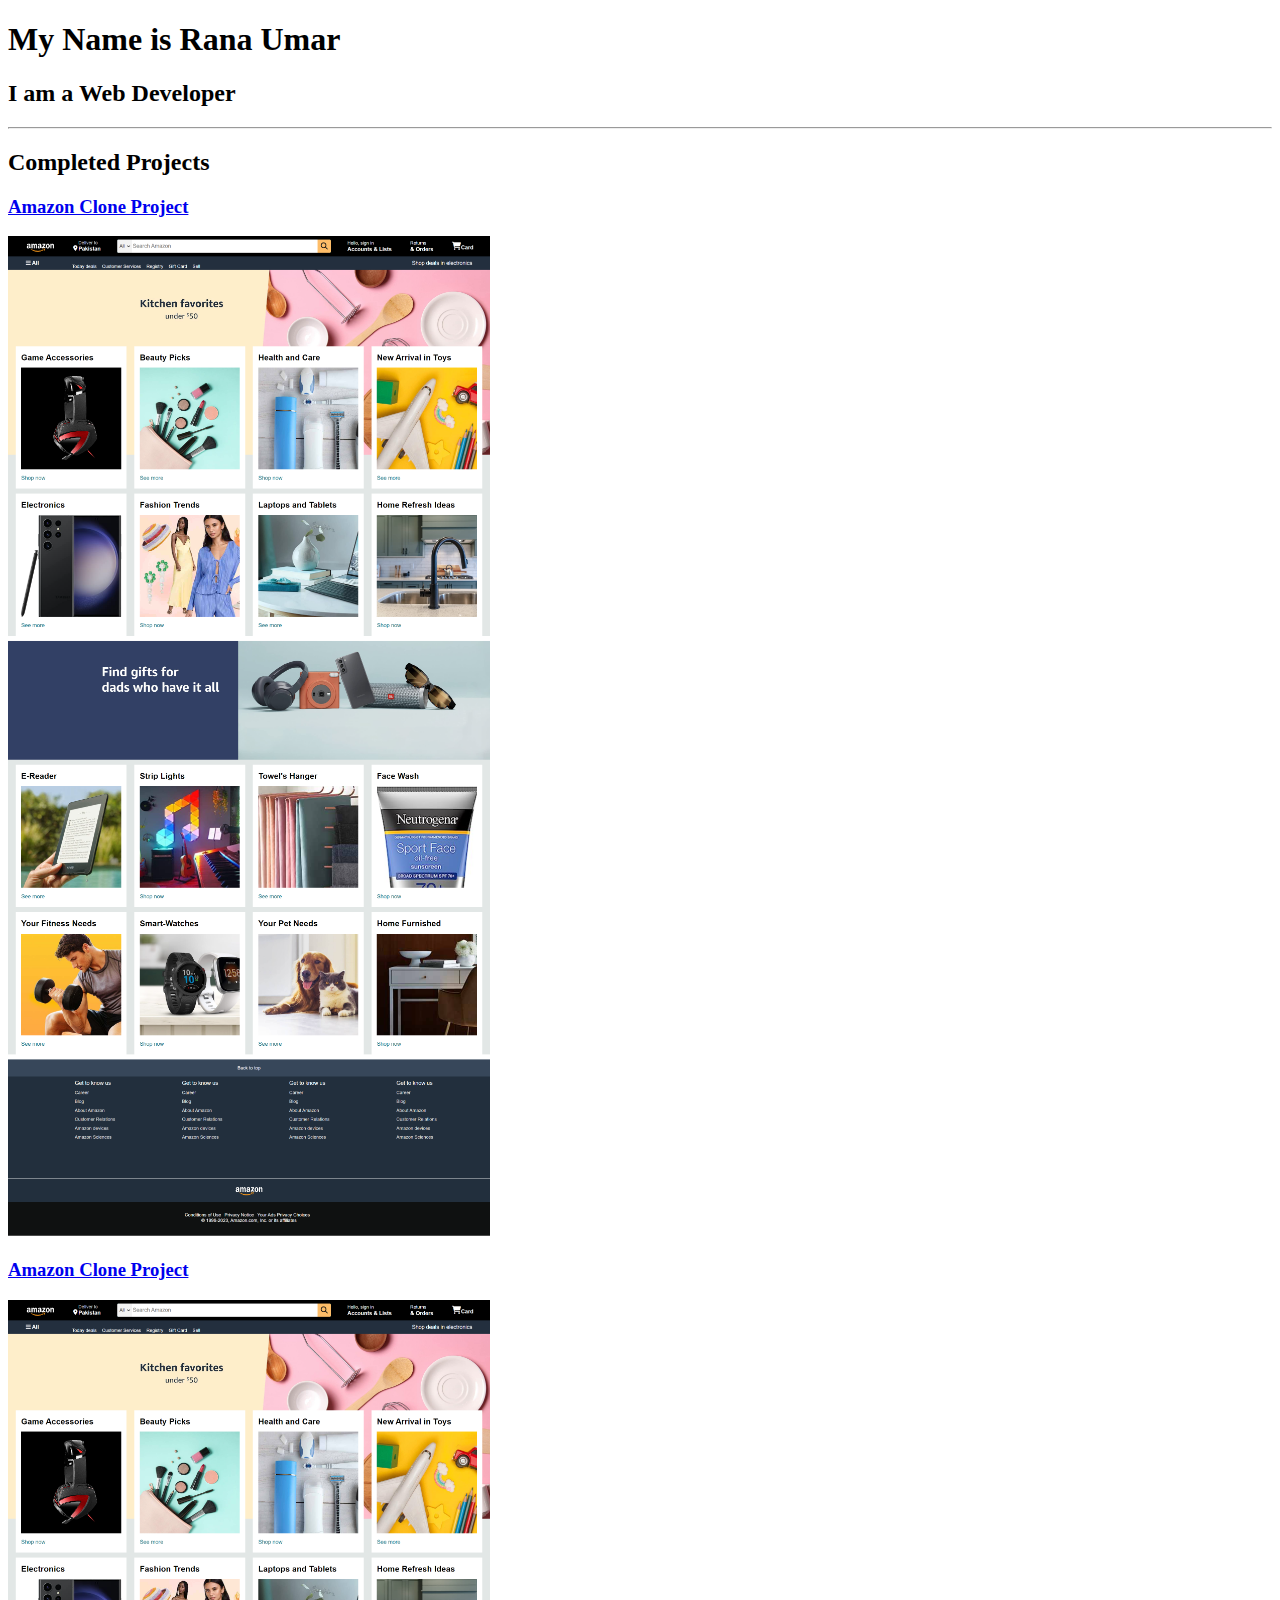
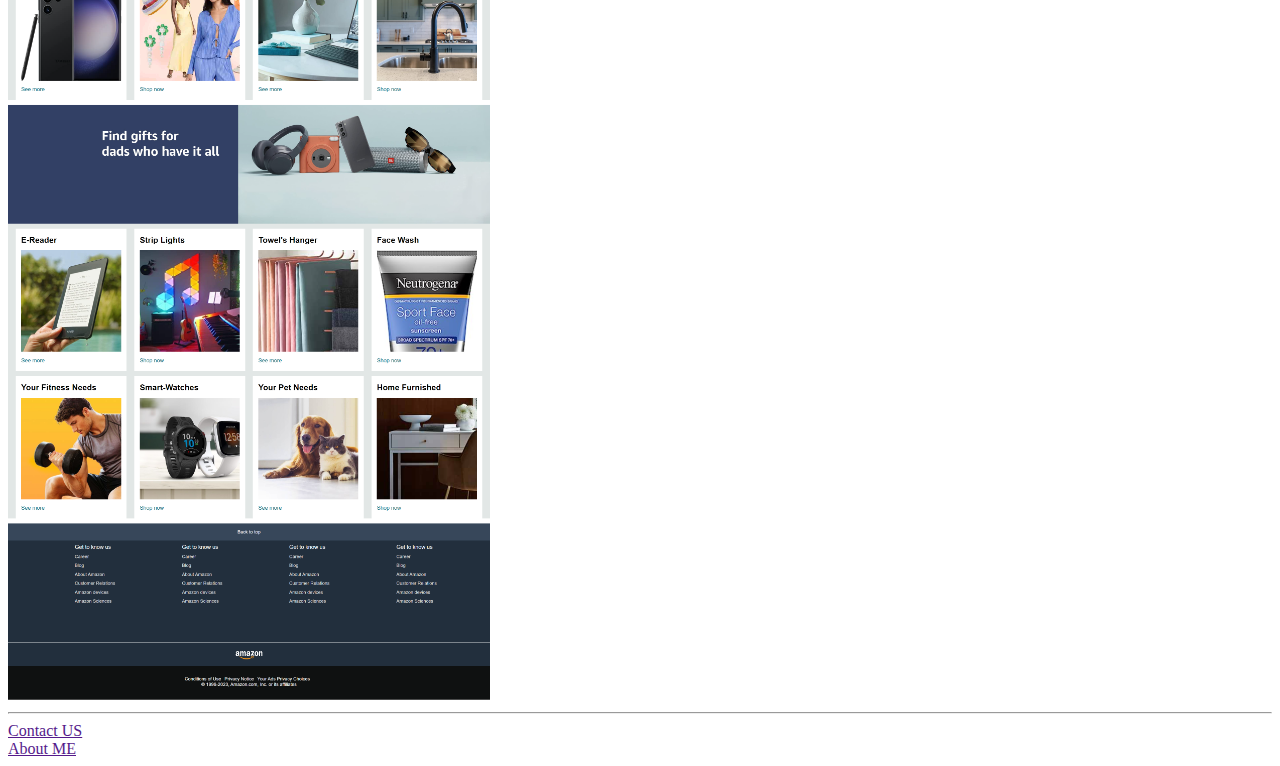
<file: index.html>
<!DOCTYPE html>
<html lang="en">
<head>
    <meta charset="UTF-8">
    <meta name="viewport" content="width=device-width, initial-scale=1.0">
    <title>My Portfolio</title>
</head>
<body>
    <h1>My Name is Rana Umar</h1>
    <h2>I am a Web Developer</h2>

    <hr>

    <h2>Completed Projects</h2>
    
    <h3><a href="Amazon Clone/index.html">Amazon Clone Project</a></h3>
    <img src="Images/Amazon.png" alt="Image/Screenshot of Amazon Clone Project" height="1000px">
    <h3><a href="Amazon Clone/index.html">Amazon Clone Project</a></h3>
    <img src="Images/Amazon.png" alt="Image/Screenshot of Amazon Clone Project" height="1000px">

    
    

    <hr>

    <a href="">Contact US</a>
    <br>
    <a href="">About ME</a>
</body>
</html>
</file>
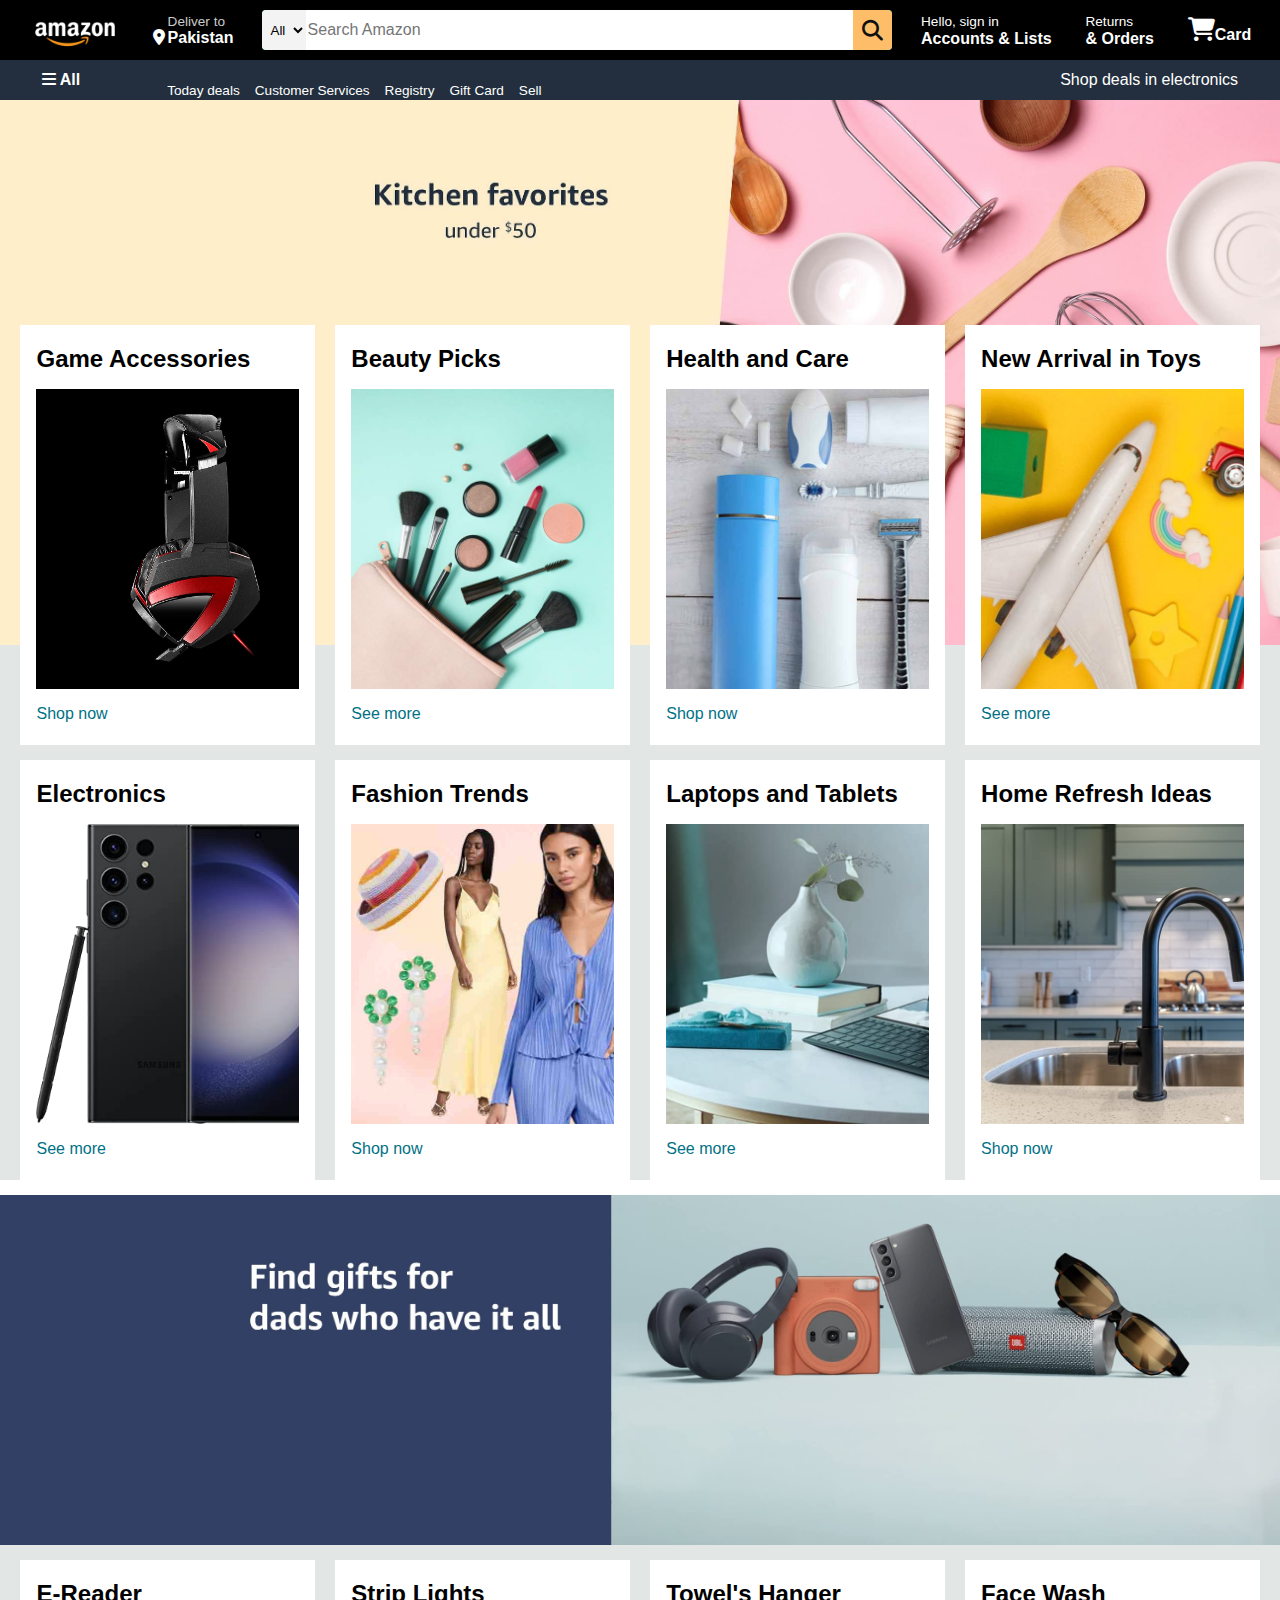
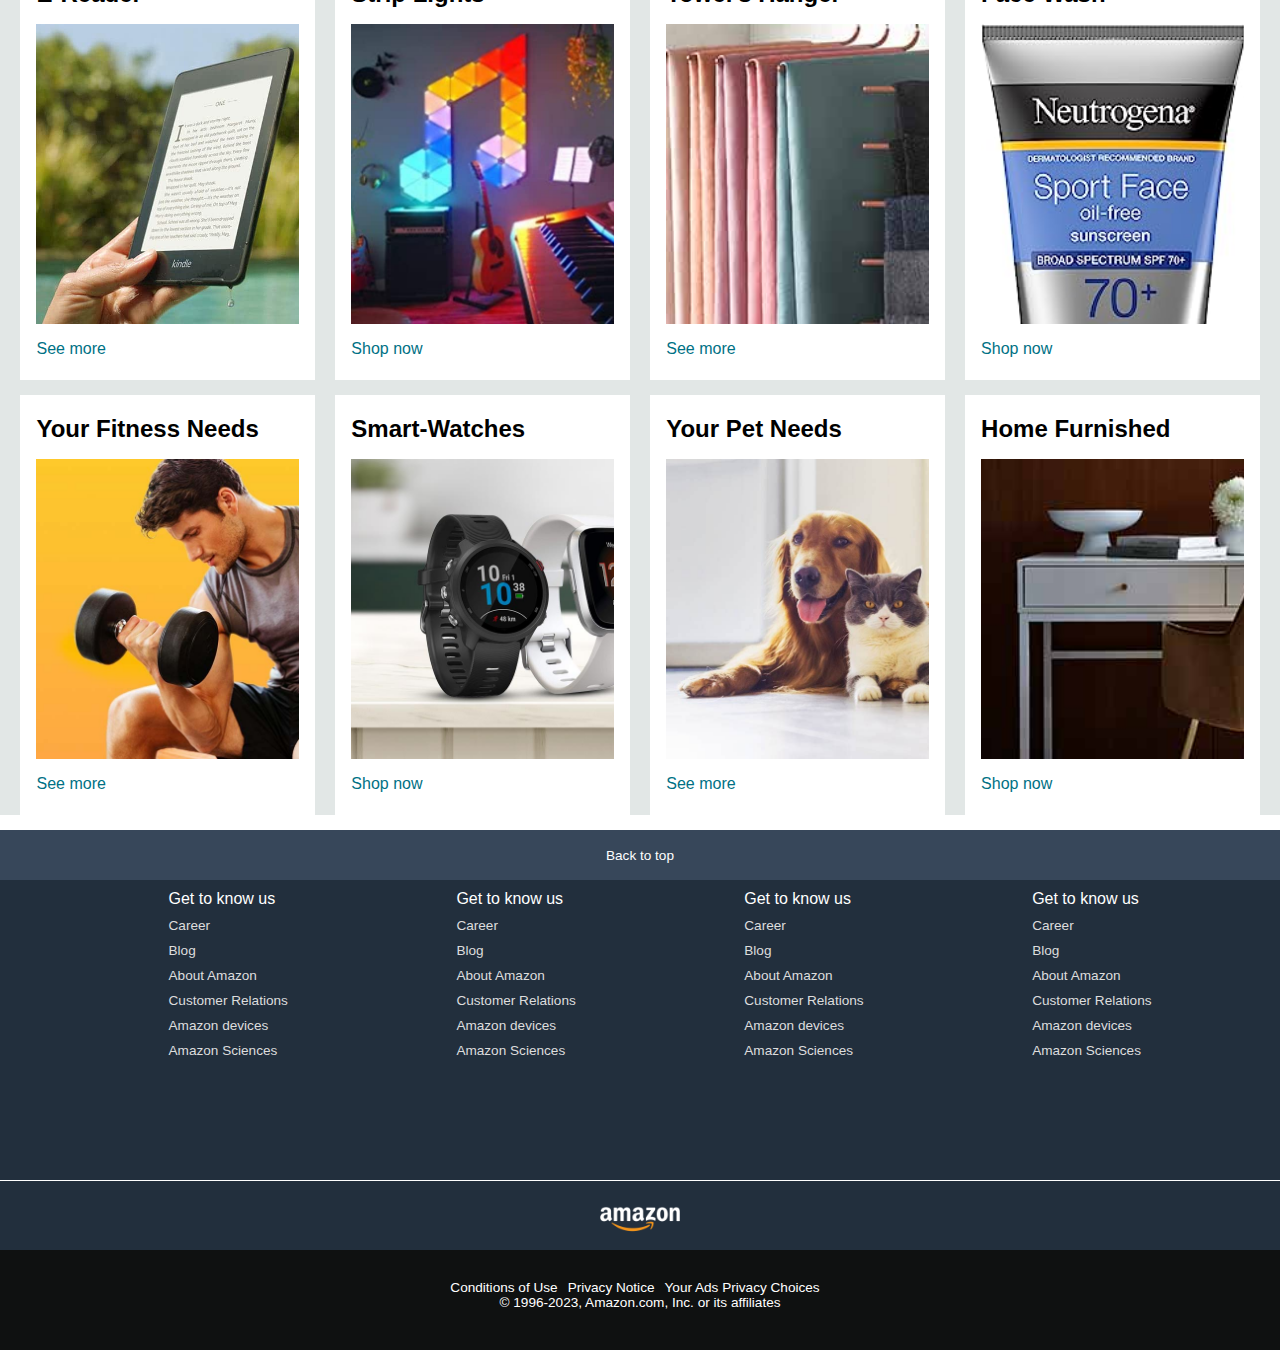
<file: Amazon Clone/index.html>
<!DOCTYPE html>
<html lang="en">

<head>
    <meta charset="UTF-8">
    <meta name="viewport" content="width=device-width, initial-scale=1.0">
    <title>Document</title>
    <link rel="stylesheet" href="https://cdnjs.cloudflare.com/ajax/libs/font-awesome/6.4.0/css/all.min.css">
    <link rel="stylesheet" href="style.css">
</head>
<body>

    <header>
        <div class="nav-bar">
            <div class="nav-logo border">
                <div class="logo"></div>
            </div>


            <div class="nav-address border">
                <p class="first-add">Deliver to</p>
                <div class="address-icon">
                    <i class="fa-solid fa-location-dot"></i>
                    <p class="sec-add">Pakistan</p>
                </div>  
            </div>


            <div class="nav-search">

                <select class="search-select">
                    <option>All</option>
                </select>
                <input type="text" placeholder="Search Amazon" class="search-input">
                <div class="search-icon"><i class="fa-solid fa-magnifying-glass"></i></div>
            </div>





            <div class="nav-signin border">
                <p><span>Hello, sign in</span></p>
                <p class="signin-sec">Accounts & Lists</p>
            </div>




            <div class="nav-return border">
                <p><span>Returns</span></p>
                <p class="return-sec">& Orders</p>
            </div>




            <div class="card border">
                <div class="card-logo">
                    <i class="fa-solid fa-cart-shopping"></i>
                </div>
                <p>Card</p>
            </div>
        </div>







        <div class="panel ">
            <div class="panel-all border">
                <i class="fa-solid fa-bars"></i>
                All
            </div>

            <div class="panel-ops ">
                <ul>
                    <li class="border"><a href="#">Today deals</a></li>
                    <li class="border"><a href="#">Customer Services</a></li>
                    <li class="border"><a href="#">Registry</a></li>
                    <li class="border"><a href="#">Gift Card</a></li>
                    <li class="border"><a href="#">Sell</a></li>
                </ul>
            </div>

            <div class="panel-deals border">
                Shop deals in electronics
            </div>
        </div>

        
    </header>


    <div class="hero-section">
    </div>


    <div class="container">
        <div class="box">
            <div class="box-content">
            <H2>Game Accessories</H2>
            <div class="box-image" style="background-image: url(images/1.jpg);"></div>
            <p>Shop now</p>
        </div>
        </div>


        <div class="box">
             <div class="box-content">
            <H2>Beauty Picks</H2>
            <div class="box-image" style="background-image: url(images/beauty.jpg);"></div>
            <p>See more</p>
        </div>
        </div>
        <div class="box">
             <div class="box-content">
            <H2>Health and Care</H2>
            <div class="box-image" style="background-image: url(images/box2_image.jpg);"></div>
            <p>Shop now</p>
        </div>
        </div>
        <div class="box">
             <div class="box-content">
            <H2>New Arrival in Toys</H2>
            <div class="box-image" style="background-image: url(images/box7_image.jpg);"></div>
            <p>See more</p>
        </div>
        </div>
        
    </div>




    <div class="container">
        <div class="box1">
            <div class="box-content">
            <H2>Electronics</H2>
            <div class="box-image" style="background-image: url(images/box4_image.jpg);"></div>
            <p>See more</p>
        </div>
        </div>


        <div class="box1">
             <div class="box-content">
            <H2>Fashion Trends</H2>
            <div class="box-image" style="background-image: url(images/box8_image.jpg);"></div>
            <p>Shop now</p>
        </div>
        </div>
        <div class="box1">
             <div class="box-content">
            <H2>Laptops and Tablets</H2>
            <div class="box-image" style="background-image: url(images/laptop.jpg);"></div>
            <p>See more</p>
        </div>
        </div>
        <div class="box1">
             <div class="box-content">
            <H2>Home Refresh Ideas</H2>
            <div class="box-image" style="background-image: url(images/home.jpg);"></div>
            <p>Shop now</p>
        </div>
        </div>
        
        
    </div>





    <div class="Banner-section">
    </div>






    <div class="container">
        <div class="box1">
            <div class="box-content">
            <H2>E-Reader</H2>
            <div class="box-image" style="background-image: url(images/reader.jpg);"></div>
            <p>See more</p>
        </div>
        </div>


        <div class="box1">
             <div class="box-content">
            <H2>Strip Lights</H2>
            <div class="box-image" style="background-image: url(images/lights.jpg);"></div>
            <p>Shop now</p>
        </div>
        </div>
        <div class="box1">
             <div class="box-content">
            <H2>Towel's Hanger</H2>
            <div class="box-image" style="background-image: url(images/box1_image.jpg);"></div>
            <p>See more</p>
        </div>
        </div>
        <div class="box1">
             <div class="box-content">
            <H2>Face Wash</H2>
            <div class="box-image" style="background-image: url(images/banner.jpg);"></div>
            <p>Shop now</p>
        </div>
        </div>
        
        
    </div>




    <div class="container">
        <div class="box1">
            <div class="box-content">
            <H2>Your Fitness Needs</H2>
            <div class="box-image" style="background-image: url(images/fitness.jpg);"></div>
            <p>See more</p>
        </div>
        </div>


        <div class="box1">
             <div class="box-content">
            <H2>Smart-Watches</H2>
            <div class="box-image" style="background-image: url(images/smart.jpg);"></div>
            <p>Shop now</p>
        </div>
        </div>
        <div class="box1">
             <div class="box-content">
            <H2>Your Pet Needs</H2>
            <div class="box-image" style="background-image: url(images/box6_image.jpg);"></div>
            <p>See more</p>
        </div>
        </div>
        <div class="box1">
             <div class="box-content">
            <H2>Home Furnished</H2>
            <div class="box-image" style="background-image: url(images/box3_image.jpg);"></div>
            <p>Shop now</p>
        </div>
        </div>
        
        
    </div>









    <footer>
        <div class="foot-panel1">
            Back to top
        </div>


        <div class="foot-panel2">
            <ul>
                <p>Get to know us</p>
                <a href="">Career</a>
                <a href="">Blog</a>
                <a href="">About Amazon</a>
                <a href="">Customer Relations</a>
                <a href="">Amazon devices</a>
                <a href="">Amazon Sciences</a>
            </ul>
            <ul>
                <p>Get to know us</p>
                <a href="">Career</a>
                <a href="">Blog</a>
                <a href="">About Amazon</a>
                <a href="">Customer Relations</a>
                <a href="">Amazon devices</a>
                <a href="">Amazon Sciences</a>
            </ul>
            <ul>
                <p>Get to know us</p>
                <a href="">Career</a>
                <a href="">Blog</a>
                <a href="">About Amazon</a>
                <a href="">Customer Relations</a>
                <a href="">Amazon devices</a>
                <a href="">Amazon Sciences</a>
            </ul>
            <ul>
                <p>Get to know us</p>
                <a href="">Career</a>
                <a href="">Blog</a>
                <a href="">About Amazon</a>
                <a href="">Customer Relations</a>
                <a href="">Amazon devices</a>
                <a href="">Amazon Sciences</a>
            </ul>
        </div>


        <div class="foot-panel3">
            <div class="logo1"></div>
        </div>



        <div class="foot-panel4">
            <div class="pages">
                <a>Conditions of Use</a>
                <a>Privacy Notice</a>
                <a>Your Ads Privacy Choices</a>
            </div>
            <div class="copyright">
                © 1996-2023, Amazon.com, Inc. or its affiliates
            </div>
        </div>
    </footer>
</body>

</html>
</file>
<file: Amazon Clone/style.css>
*{
margin: 0px;
font-family: Arial, Helvetica, sans-serif;
box-sizing: border-box;
}

.nav-bar{
    height: 60px;
    background-color: black;
    color: white;
    display: flex;
    align-items: center;
    justify-content: space-evenly;
    
}

.nav-logo{
    height: 50px;
    width: 100px;
}
.logo{
    background-image: url(images/amazon_logo.png);
    height: 50px;
    width: 100px;
    background-size: cover;
}

.border{
    border: 1.5px solid transparent;
}
.border:hover{
    border: 1.5px solid white;
}







.nav-address{
    padding: 4px;
}
.address-icon{
    display: flex;
    justify-content: center;
}

.first-add{
    color: #cccccc;
    font-size: 0.85rem;
    margin-left: 15px;


}
.sec-add{
    margin-left: 3px;
     font-size: 1rem;
     font-weight: 700;
}






.nav-search{
    display: flex;
    background-color: aqua;
    height: 40px;
    width: 630px;
    border-radius: 4px;
    justify-content:space-evenly;
}

.search-select{
    background-color: #f3f3f3;
    width: 50px;
    
    text-align: center;
    border-top-left-radius:4px ;
    border-bottom-left-radius:4px ;
    border: none;

}


.search-input{
    width: 100%;
    font-size: 1rem;
    border: none;
}
.search-icon{
    width: 45px;
    font-size: 1.3rem;
    border: none;
    display: flex;
    align-items: center;
    justify-content: center;
    background-color: #febd68;
    color: #0f1111;
    border-top-right-radius:4px ;
    border-bottom-right-radius:4px;
}






.nav-signin{
    padding: 4px;
}


.nav-signin span{
    font-size: 0.85rem;
}

.signin-sec{
    font-size: 1rem;
    font-weight: 700;
}




.nav-return{
    padding: 4px;
}

.nav-return span{
    font-size: 0.85rem;
}

.return-sec{
    font-size: 1rem;
    font-weight: 700;
}





.card{
    display: flex;
    align-items: end;
    padding: 4px;
}

.card-logo{
    font-size: 1.5rem;
}

.card p{
    font-size: 1rem;
    font-weight: 700;
}





.panel{
    display: flex;
    background-color: #232f3e;
    height: 40px;
    color: white;
    justify-content: space-evenly;
    align-items: center;
}

.panel-all{
    padding: 4px;
    font-weight: 700;;
}
.panel-deals{
    padding: 4px;
}

.panel-ops {
    
    width :70%;
}
.panel-ops ul{
    display: flex;
  
    align-items: center;
    
}
.panel-ops ul li{
    list-style: none;
}
.panel-ops ul li a{
   
    
    text-decoration: none;
    color: white;
    padding-right: 4px;
    padding-left: 4px;
   
    margin-right: 5px;
}



.hero-section{
    background-image: url(images/hero_image.jpg);
    background-size: cover;
    width: 100%;
    height: 545px;
}

.container{
    display: flex;
    justify-content: space-evenly;
    background-color: #e2e7e6;
}


.box{
    height: 420px;
    width: 23%;
    
    margin-top: -320px;
    background-color: white;
    padding : 20px 0px 15px;

}
.box1{
    height: 420px;
    width: 23%;
   
    margin-top: 15px;
    background-color: white;
    padding : 20px 0px 15px;

}

.box-image{
    height: 300px;
    background-size: cover;
    margin-top: 1rem;
    margin-bottom: 1rem;
}

.box-content{
    margin-left:1rem;
    margin-right:1rem;
}
.box-content p{
    color: #007185;
     
}



.Banner-section{
    background-image: url(images/hero_image1.jpg);
    background-size:cover;
    width: 100%;
    height: 350px;
    margin-top: 15px;
    background-color: #e2e7e6;
}

footer{
    margin-top: 15px;
}
.foot-panel1{
    background-color: #37475a;
    height: 50px;
    color: white;
    display: flex;
    justify-content: center;
    align-items: center;
    font-size: 0.85rem;

}
.foot-panel2{
    background-color: #222f3d;
    height: 300px;
    color: white;
    display: flex;
    justify-content: space-evenly;

     

}

ul{
    margin-top: 10px;
}
ul a{
    display: block;
    color: white;
    text-decoration: none;
    font-size: 0.85rem;
    margin-top: 10px;
    color: #dddddd;
}

.foot-panel3{
    background-color: #222f3d;
    color: white;
    border-top: 0.5px solid white;
    height: 70px;
    display: flex;
    justify-content: center;
    align-items: center;

}

.logo1{
    background-image: url(images/amazon_logo.png);
    background-size: cover;
  height: 50px;
  width: 100px;  
}


.foot-panel4{
    background-color: #0f1111 ;
    color: white;
    height: 100px;
}

.pages{
 display: flex;
 justify-content: center;
 font-size: 0.85rem;
 align-items: center;
 padding-top: 30px;
}
.pages a{
    margin-right: 10px;
}

.copyright{
    display: flex;
    justify-content: center;
 font-size: 0.85rem;
 align-items: center;
}
</file>
